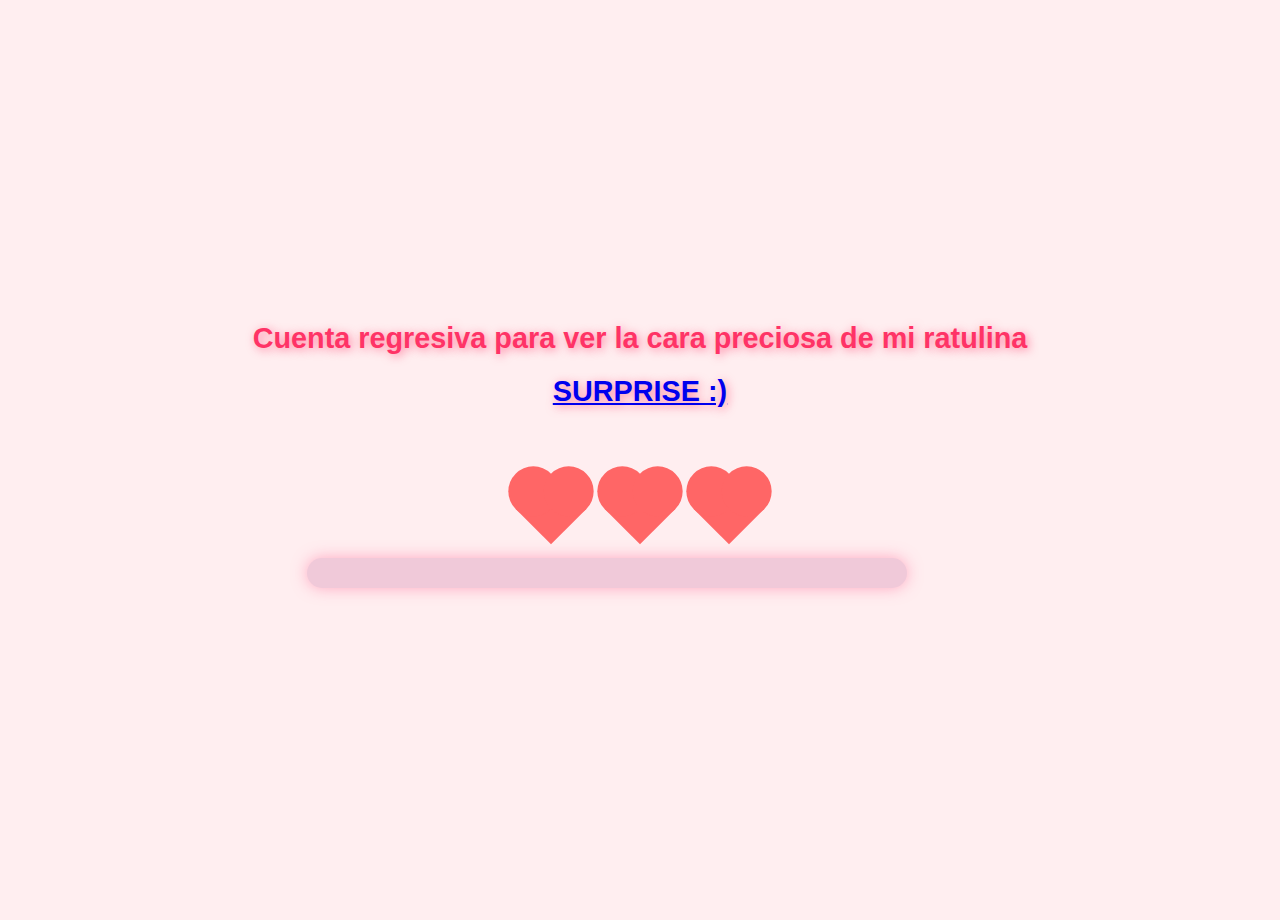
<file: index.html>
<html lang="es">
<head>
    <meta charset="UTF-8">
    <meta name="viewport" content="width=device-width, initial-scale=1.0">
    <title>Cuenta Regresiva para ver a mi ratulina</title>
    <style>
        body {
            font-family: 'Arial', sans-serif;
            background-color: #ffeef0;
            color: #ff0066;
            display: flex;
            justify-content: center;
            align-items: center;
            height: 100vh;
            margin: 0;
            text-align: center;
            padding: 10px;
        }
        h1 {
            font-size: 1.8rem;
            margin-bottom: 20px;
            color: #ff3366;
            text-shadow: 2px 2px 10px rgba(255, 50, 100, 0.6);
        }
        .hearts {
            text-shadow: 2px 2px 10px rgba(255, 50, 100, 0.6);
            margin-top: 20px;
        }
        .heart {
            display: inline-block;
            width: 50px;
            height: 50px;
            background-color: #ff6666;
            position: relative;
            transform: rotate(-45deg);
        }
        .heart::before, .heart::after {
            content: "";
            width: 50px;
            height: 50px;
            background-color: #ff6666;
            border-radius: 50%;
            position: absolute;
        }
        .heart::before {
            top: -25px;
            left: 0;
        }
        .heart::after {
            left: 25px;
            top: 0;
        }
        .countdown {
            font-size: 1.2rem;
            margin: 20px;
            color: #ff3366;
            text-shadow: 1px 1px 5px rgba(255, 50, 100, 0.6);
        }
        .progress-container {
            width: 90%;
            max-width: 600px;
            margin-left: 7%;
            margin-top: 20px;
            background-color: #f0c9d9;
            border-radius: 20px;
            box-shadow: 0 0 15px rgba(255, 100, 150, 0.5);
            display: flex;
            justify-content: center;
            align-items: center;
        }
        .progress-bar {
            height: 30px;
            background-color: #ff3366;
            border-radius: 20px;
            width: 0%;
            transition: width 1s ease;
        }
        .heart {
            font-size: 3rem;
            color: red;
        }
        .message {
            margin-top: 30px;
            font-size: 1.2rem;
            color: #ff3366;
        }
        
        /* Media query para pantallas pequeñas */
        @media (max-width: 600px) {
            h1 {
                font-size: 1.4rem;
            }
            .countdown {
                font-size: 1rem;
            }
            .progress-bar {
                height: 25px;
            }
            .message {
                font-size: 1rem;
            }
        }

    </style>
</head>
<body>

    <div>
        <h1>Cuenta regresiva para ver la cara preciosa de mi ratulina </h1>
        <h1><a href="Carta.html">SURPRISE :)</a></h1>
        <br>
        <div class="hearts"><br>
            <div style="margin-right:35px" class="heart"></div>
            <div style="margin-right:35px" class="heart" ></div>
            <div class="heart"></div>
        </div>
        <div class="countdown" id="countdown"></div>

        <div class="progress-container">
            <div class="progress-bar" id="progressBar"></div>
        </div>

        <div class="message" id="message"></div>
    </div>

    <script>
        window.onload = function() {
            const targetDate = new Date('2025-04-15T12:00:00'); // Fecha objetivo (15 de abril a las 12 horas)
            const countdownElement = document.getElementById('countdown');
            const progressBar = document.getElementById('progressBar');
            const messageElement = document.getElementById('message');

            function updateCountdown() {
                const currentDate = new Date();
                const timeDifference = targetDate - currentDate;
                const totalDuration = targetDate - new Date('2025-02-11T00:00:00'); // Desde hoy

                // Cálculo de días, horas, minutos y segundos restantes
                const days = Math.floor(timeDifference / (1000 * 60 * 60 * 24));
                const hours = Math.floor((timeDifference % (1000 * 60 * 60 * 24)) / (1000 * 60 * 60));
                const minutes = Math.floor((timeDifference % (1000 * 60 * 60)) / (1000 * 60));
                const seconds = Math.floor((timeDifference % (1000 * 60)) / 1000);

                // Mostrar la cuenta regresiva
                countdownElement.innerHTML = `Faltan: ${days}d ${hours}h ${minutes}m ${seconds}s`;

                // Calcular el progreso de la barra
                const progress = (timeDifference / totalDuration) * 100;
                progressBar.style.width = progress + '%';

                // Mostrar el mensaje con solo el día actual
                messageElement.innerHTML = `TE AMO OLIVIA`;

                // Cambiar el mensaje cuando se llegue a la fecha
                if (timeDifference <= 0) {
                    clearInterval(countdownInterval);
                    countdownElement.innerHTML = '';
                    messageElement.innerHTML = 'TE AMO SE SUPONE QUE YA ESTOY CONTIGO JIJI ';
                }
            }

            // Actualizar cada segundo
            const countdownInterval = setInterval(updateCountdown, 1000);
        };
    </script>

</body>
</html>
</file>
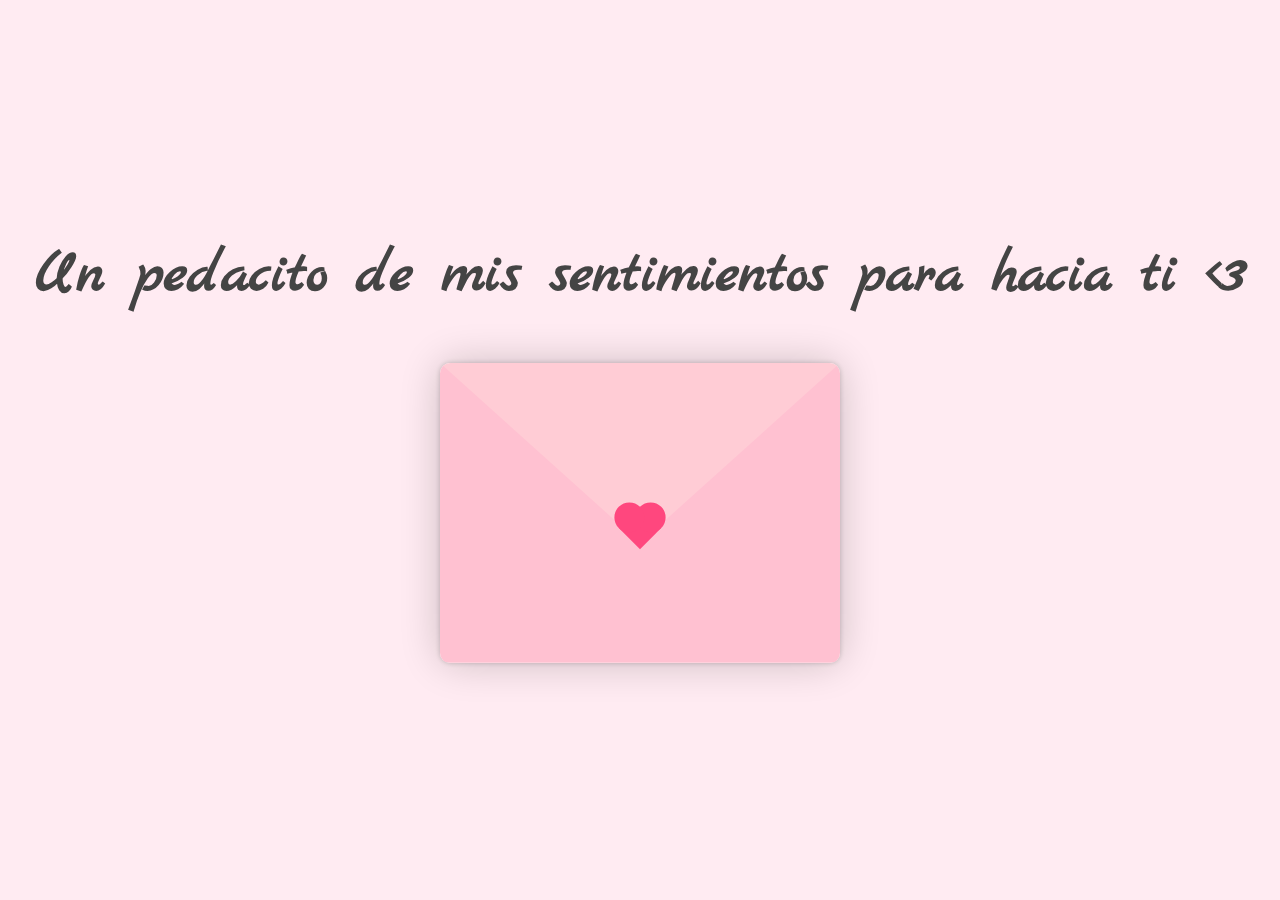
<file: Carta.html>
<!DOCTYPE html>
<html lang="en">
<head>
    <meta charset="UTF-8">
    <meta name="viewport" content="width=device-width, initial-scale=1.0">
    <link rel="preconnect" href="https://fonts.googleapis.com">
    <link rel="preconnect" href="https://fonts.gstatic.com" crossorigin>
    <link href="https://fonts.googleapis.com/css2?family=Marck+Script&display=swap" rel="stylesheet">
    <link rel="stylesheet" href="style.css">
    <title>Un pedacito de mis sentimientos para hacia ti <3 </title>
</head>
<body>
    <h1>Un pedacito de mis sentimientos para hacia ti <3</h1>
    <div class="contenedor">
        <div class="envoltura-sobre">
            <div class="sobre">
                <div class="carta">
                    <div class="contenido">
                        <strong>Olivia</strong>
                        <br>
                        <p>No sé ni por dónde empezar, porque todo lo que siento por ti es demasiado grande para ponerlo en palabras. Eres lo más bonito que me ha pasado en mis días, en mi vida, y cada vez que pienso en ti me doy cuenta de lo afortunado que soy por haberte encontrado.
Todavía me acuerdo de aquel día en el que, de la pura emoción de verte, dandonos el primer besito jijiji, me temblaba la pierna a como la cola de un perro cuando está feliz. No podía controlarlo, no podía creer que estuvieras ahí frente, tan increíble como siempre, preciosa, perfecta, atenta, rica, buenota, mami, y en ese momento supe que lo que siento por ti es diferente a todo lo que había sentido antes.
Me gusta absolutamente todo de ti. Tu forma de hablar, la manera en la que gesticulas, cómo mueves las manos, cómo te ríes, que rico jajaja, como te metes conmigo. Me gusta cada parte de tu cuerpo, cada mirada, cada palabra que dices. Todo absolutamente todo Y aunque trato de mantener la calma, la verdad es que me muero de ganas de verte otra vez. Me vuelvo loco pensando en el día en que pueda estar contigo de nuevo, porque estar lejos de ti se siente como una eternidad.
No sé cómo explicarlo, pero desde que llegaste, hay algo en mí que cambió. Me inspiras, me haces querer ser mejor, me haces sentir vivo. No es solo que te ame, es que te admiro, te valoro y te agradezco por todo lo que, sin darte cuenta, me has dado.
Gracias por existir. Gracias por ser tú. Y gracias, sobre todo, por dejarme sentir todo esto por ti.</p>
<br>                     
Te amo.
<br>
<br>                      
Pd: Espero que te guste este detallito, no existen palabras para describir lo que me haces sentir :)
<br>
Att: tu juancho 🐒
                        </p>
                    </div>
                </div>
            </div>
            <div class="corazon"></div>
            <div class="solapa-derecha"></div>
            <div class="solapa-izquierda"></div>
        </div>
    </div>
    <!-- <script src="script.js"></script> -->
     <script src="script.js"></script>
</body>
</html>
</file>
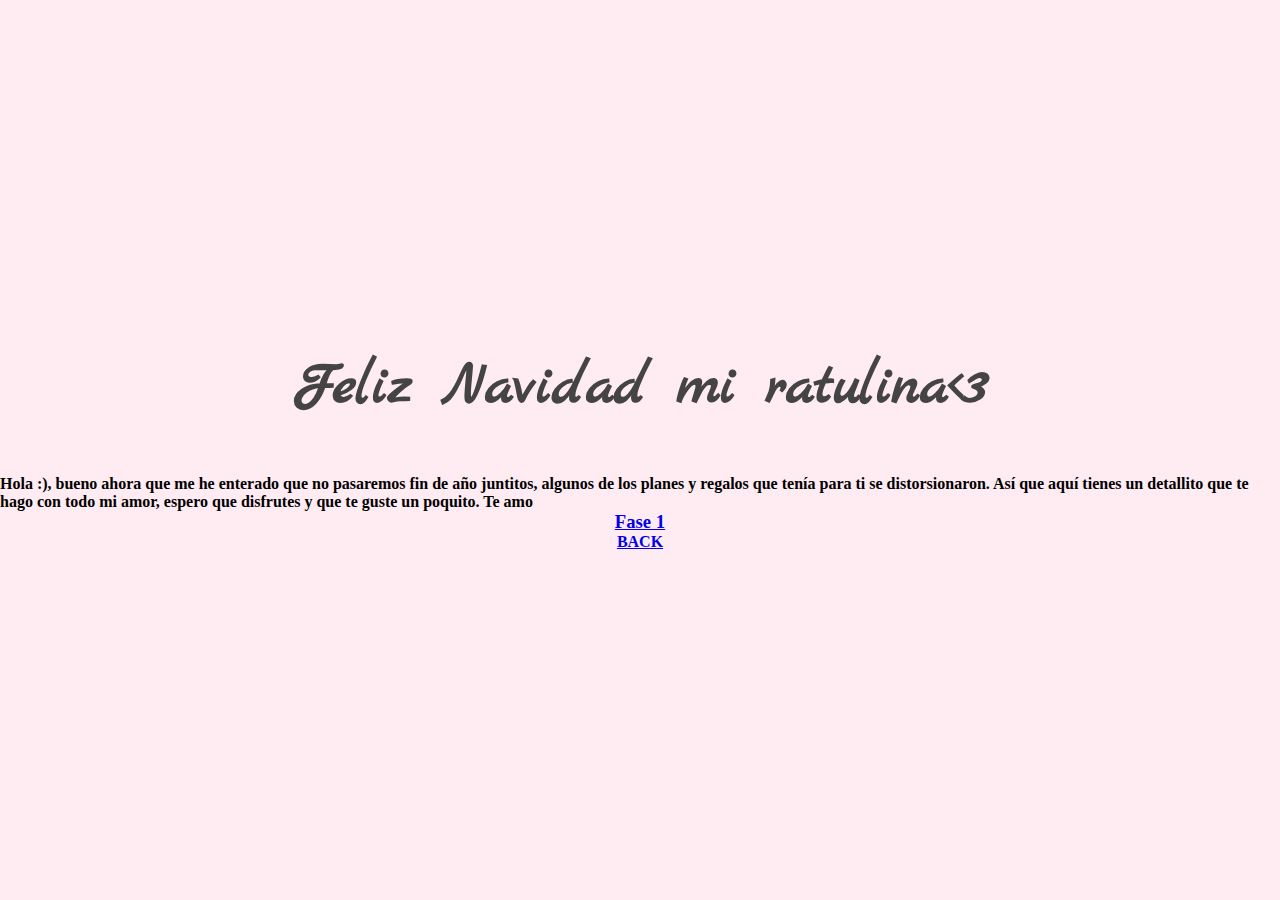
<file: Christmas.html>
<!DOCTYPE html>
<html lang="en">
<head>
    <meta charset="UTF-8">
    <meta name="viewport" content="width=device-width, initial-scale=1.0">
    <link rel="preconnect" href="https://fonts.googleapis.com">
    <link rel="preconnect" href="https://fonts.gstatic.com" crossorigin>
    <link href="https://fonts.googleapis.com/css2?family=Marck+Script&display=swap" rel="stylesheet">
    <link rel="stylesheet" href="style.css">
    <title>Navidad :)</title>
    <style></style>
</head>
<body>
    <h1>Feliz Navidad mi ratulina<3 </h1>
    
    <h4>Hola :), bueno ahora que me he enterado que no pasaremos fin de año juntitos, algunos de los planes y regalos que tenía para ti se distorsionaron.
    Así que aquí tienes un detallito que te hago con todo mi amor, espero que disfrutes y que te guste un poquito. Te amo</h4>

    <h3><a href="fase1.html">Fase 1</a></h3>
   
    <h4><a href="index.html">BACK</a></h1>
</body>
</html>
</file>
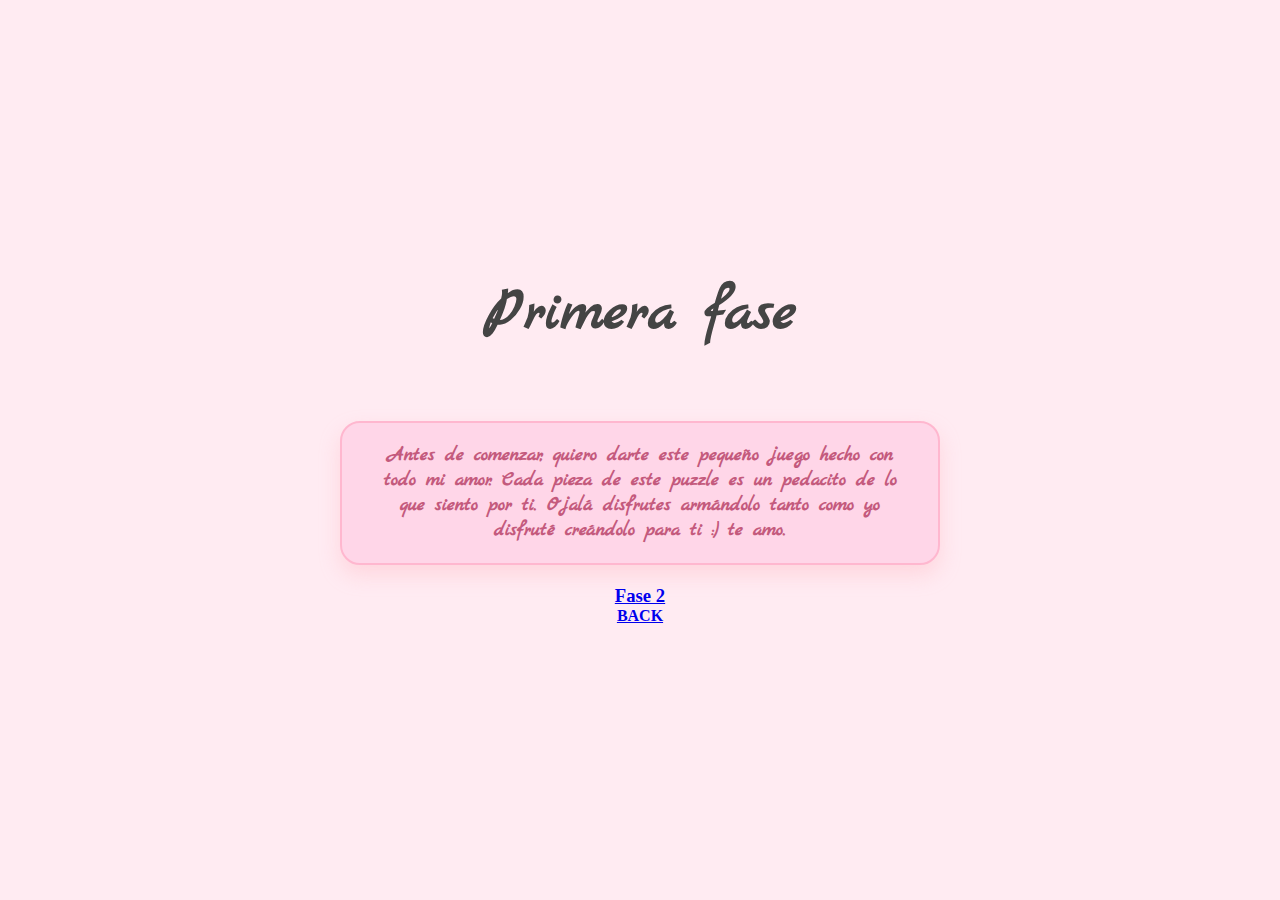
<file: fase1.html>
<!DOCTYPE html>
<html lang="en">
<head>
    <meta charset="UTF-8">
    <meta name="viewport" content="width=device-width, initial-scale=1.0">
    <link rel="preconnect" href="https://fonts.googleapis.com">
    <link rel="preconnect" href="https://fonts.gstatic.com" crossorigin>
    <link href="https://fonts.googleapis.com/css2?family=Marck+Script&display=swap" rel="stylesheet">
    <link rel="stylesheet" href="style.css">
    <title>Navidad :)</title>
    <style>
      .love-card {
    max-width: 600px;
    margin: 20px auto;
    padding: 20px 25px;
    background: #ffd6e8;
    border-radius: 20px;
    box-shadow: 0 10px 20px rgba(255, 182, 193, 0.4);
    animation: floaty 3s ease-in-out infinite;
    transition: transform 0.3s ease;
    border: 2px solid #ffb7cf;
}

.love-card:hover {
    transform: scale(1.01);
    box-shadow: 0 15px 30px rgba(255, 182, 193, 0.6);
}

.love-card h4 {
    margin: 0;
    text-align: center;
    font-family: "Marck Script";
    font-size: 20px;
    color: #c45a7d;
}

@keyframes floaty {
    0% { transform: translateY(0); }
    50% { transform: translateY(-1px); }
    100% { transform: translateY(0); }
}

    h4 {
        text-align: center;
    }
</style>
</head>
<body>
    <h1>Primera fase</h1>
    <div class="love-card">
    <h4>Antes de comenzar, quiero darte este pequeño juego hecho con todo mi amor. Cada pieza de este puzzle es un pedacito de lo que siento por ti. 
      Ojalá disfrutes armándolo tanto como yo disfruté creándolo para ti :) te amo.</h4></div>

    <h3><a href="fase2.html">Fase 2</a></h3>
   
    <h4><a href="Christmas.html">BACK</a></h1>
</body>
</html>
</file>
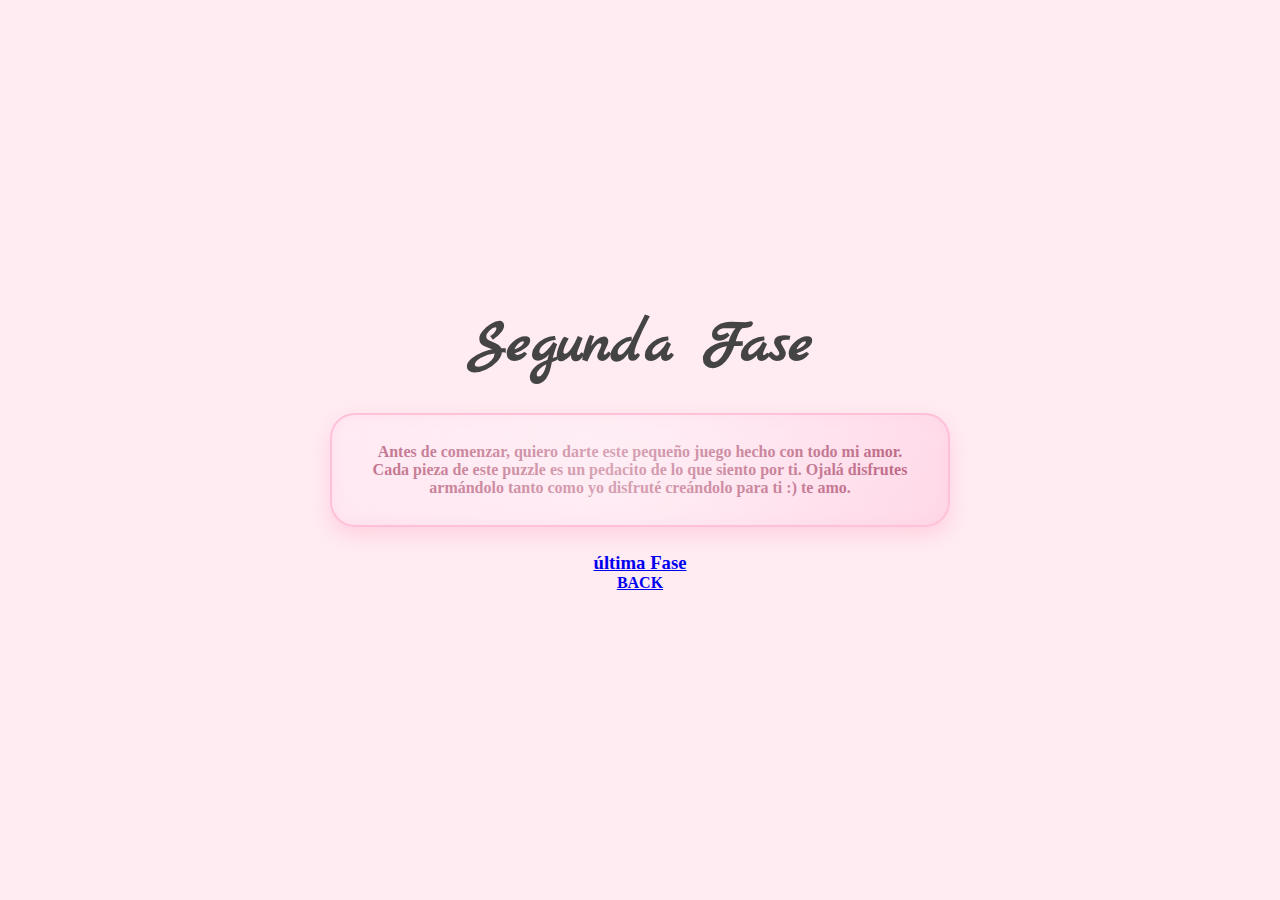
<file: fase2.html>
<!DOCTYPE html>
<html lang="en">
<head>
    <meta charset="UTF-8">
    <meta name="viewport" content="width=device-width, initial-scale=1.0">
    <link rel="preconnect" href="https://fonts.googleapis.com">
    <link rel="preconnect" href="https://fonts.gstatic.com" crossorigin>
    <link href="https://fonts.googleapis.com/css2?family=Marck+Script&display=swap" rel="stylesheet">
    <link rel="stylesheet" href="style.css">
    <title>Navidad :)</title>
    <style>
  .love-card-soft {
    max-width: 620px;
    margin: 25px auto;
    padding: 28px 30px;
    background: linear-gradient(145deg, #ffe6f1, #ffd2e4);
    border-radius: 25px;
    border: 2px solid #ffc1d9;
    box-shadow: 
        0 8px 18px rgba(255, 170, 195, 0.4),
        inset 0 0 12px rgba(255, 200, 220, 0.5);
    position: relative;
    overflow: hidden;
    animation: gentleGlow 4s ease-in-out infinite;
}

.love-card-soft h4 {
    margin: 0;
    text-align: center;
    font-family: "Marck Script",
    font-size: 21px;
    color: #b0496c;
}

.love-card-soft::before {
    content: "";
    position: absolute;
    top: -80%;
    left: -80%;
    width: 250%;
    height: 250%;
    background: radial-gradient(circle, rgba(255,255,255,0.5) 0%, transparent 60%);
    animation: dreamyShine 6s linear infinite;
}

@keyframes dreamyShine {
    0% { transform: rotate(0deg); }
    100% { transform: rotate(360deg); }
}

@keyframes gentleGlow {
    0% { box-shadow: 0 8px 18px rgba(255, 170, 195, 0.4); }
    50% { box-shadow: 0 12px 28px rgba(255, 150, 185, 0.55); }
    100% { box-shadow: 0 8px 18px rgba(255, 170, 195, 0.4); }
}

    h4 {
        text-align: center;
    }
</style>
</head>
<body>
    <h1>Segunda Fase</h1>
    <div style="margin-top:-20px;" class="love-card-soft">
    <h4>Antes de comenzar, quiero darte este pequeño juego hecho con todo mi amor. Cada pieza de este puzzle es un pedacito de lo que siento por ti. 
      Ojalá disfrutes armándolo tanto como yo disfruté creándolo para ti :) te amo.</h4></div>

    <h3><a href="fase3.html">última Fase</a></h3>
   
    <h4><a href="Christmas.html">BACK</a></h1>
</body>
</html>
</file>
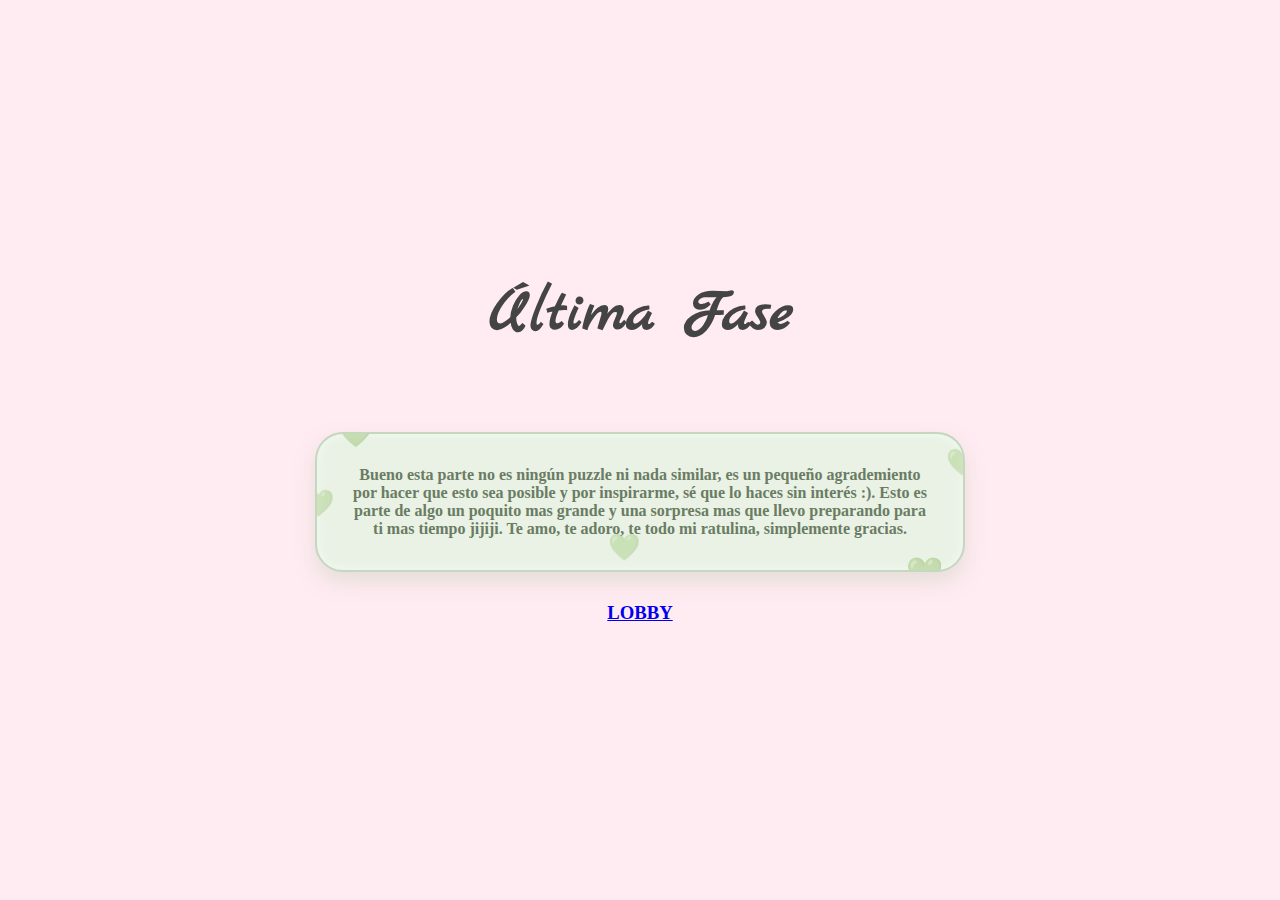
<file: fase3.html>
<!DOCTYPE html>
<html lang="en">
<head>
    <meta charset="UTF-8">
    <meta name="viewport" content="width=device-width, initial-scale=1.0">
    <link rel="preconnect" href="https://fonts.googleapis.com">
    <link rel="preconnect" href="https://fonts.gstatic.com" crossorigin>
    <link href="https://fonts.googleapis.com/css2?family=Marck+Script&display=swap" rel="stylesheet">
    <link rel="stylesheet" href="style.css">
    <title>Navidad :)</title>
    <style>
.love-card-olive {
    max-width: 650px;
    margin: 30px auto;
    padding: 32px 35px;
    background: #e9f2e5; /* verde oliva clarito */
    border: 2px solid #c6d7c0;
    border-radius: 28px;
    position: relative;
    overflow: hidden;
    box-shadow: 
        0 10px 20px rgba(180, 200, 170, 0.35),
        inset 0 0 12px rgba(255, 255, 255, 0.6);
    animation: softPulse 4.5s ease-in-out infinite;
}

.love-card-olive h4 {
    margin: 0;
    text-align: center;
    font-family: "Marck Script",
    font-size: 22px;
    color: #6a7c63; /* oliva más profundo */
}

/* 💚✨ Corazones flotando */
.love-card-olive::before,
.love-card-olive::after {
    content: "💚";
    position: absolute;
    font-size: 30px;
    opacity: 0.35;
    animation: floatHearts 5s infinite ease-in-out;
}

.love-card-olive::before {
    top: -20px;
    left: 20px;
    animation-delay: 0s;
}

.love-card-olive::after {
    bottom: -20px;
    right: 20px;
    animation-delay: 1.5s;
}

/* Más corazones extra */
.love-card-olive .heart1,
.love-card-olive .heart2,
.love-card-olive .heart3 {
    position: absolute;
    font-size: 26px;
    opacity: 0.28;
    pointer-events: none;
    animation: floatHearts 6s infinite ease-in-out;
}

.love-card-olive .heart1 {
    content: "💚";
    top: 40%;
    left: -15px;
    animation-delay: 1s;
}

.love-card-olive .heart2 {
    content: "💚";
    top: 10%;
    right: -15px;
    animation-delay: 2.3s;
}

.love-card-olive .heart3 {
    content: "💚";
    bottom: 5%;
    left: 45%;
    animation-delay: 3.5s;
}

/* Animaciones */
@keyframes floatHearts {
    0% { transform: translateY(0) scale(1); }
    50% { transform: translateY(-30px) scale(1.2); }
    100% { transform: translateY(0) scale(1); }
}

@keyframes softPulse {
    0% { box-shadow: 0 10px 20px rgba(180, 200, 170, 0.35); }
    50% { box-shadow: 0 14px 26px rgba(160, 185, 155, 0.5); }
    100% { box-shadow: 0 10px 20px rgba(180, 200, 170, 0.35); }
}

    h4 {
        text-align: center;
    }
</style>
</head>
<body>
    <h1>Última Fase</h1>
    <div class="love-card-olive">
    <span class="heart1">💚</span>
    <span class="heart2">💚</span>
    <span class="heart3">💚</span>

    <h4>
        Bueno esta parte no es ningún puzzle ni nada similar, es un pequeño agrademiento por hacer que esto sea posible y por inspirarme, sé que lo haces sin interés :). 
        Esto es parte de algo un poquito mas grande y una sorpresa mas que llevo preparando para ti mas tiempo jijiji. Te amo, te adoro, te todo mi ratulina, simplemente gracias.
    </h4>
</div>

    <h3><a href="index.html">LOBBY</a></h3>
   
</body>
</html>
</file>
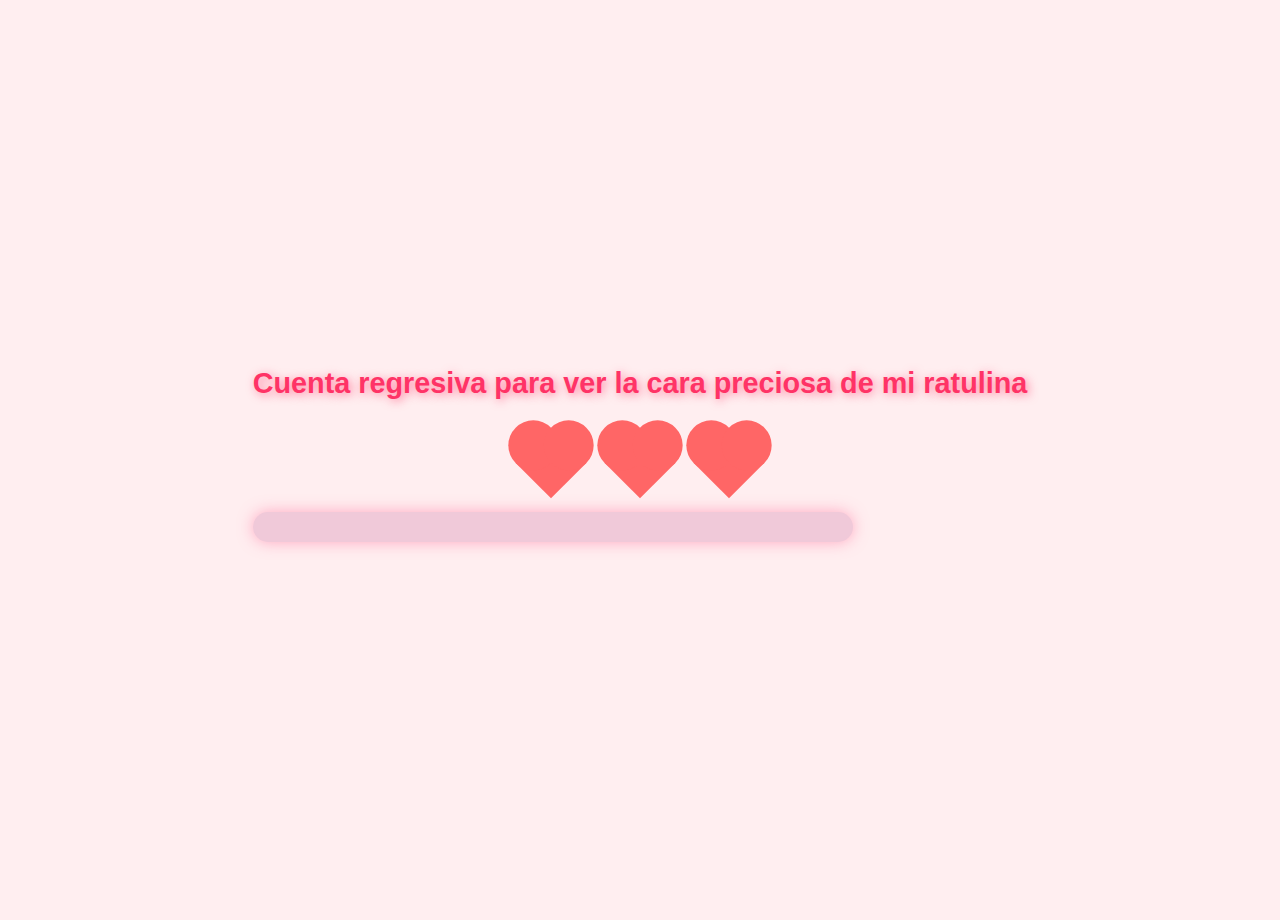
<file: verla.html>
<!DOCTYPE html>
<html lang="es">
<head>
    <meta charset="UTF-8">
    <meta name="viewport" content="width=device-width, initial-scale=1.0">
    <title>Cuenta Regresiva para ver a mi ratulina</title>
    <style>
        body {
            font-family: 'Arial', sans-serif;
            background-color: #ffeef0;
            color: #ff0066;
            display: flex;
            justify-content: center;
            align-items: center;
            height: 100vh;
            margin: 0;
            text-align: center;
            padding: 10px;
        }
        h1 {
            font-size: 1.8rem;
            margin-bottom: 20px;
            color: #ff3366;
            text-shadow: 2px 2px 10px rgba(255, 50, 100, 0.6);
        }
        .hearts {
            text-shadow: 2px 2px 10px rgba(255, 50, 100, 0.6);
            margin-top: 20px;
        }
        .heart {
            display: inline-block;
            width: 50px;
            height: 50px;
            background-color: #ff6666;
            position: relative;
            transform: rotate(-45deg);
        }
        .heart::before, .heart::after {
            content: "";
            width: 50px;
            height: 50px;
            background-color: #ff6666;
            border-radius: 50%;
            position: absolute;
        }
        .heart::before {
            top: -25px;
            left: 0;
        }
        .heart::after {
            left: 25px;
            top: 0;
        }
        .countdown {
            font-size: 1.2rem;
            margin: 20px;
            color: #ff3366;
            text-shadow: 1px 1px 5px rgba(255, 50, 100, 0.6);
        }
        .progress-container {
            width: 90%;
            max-width: 600px;
            margin-top: 20px;
            background-color: #f0c9d9;
            border-radius: 20px;
            box-shadow: 0 0 15px rgba(255, 100, 150, 0.5);
            display: flex;
            justify-content: center;
            align-items: center;
        }
        .progress-bar {
            height: 30px;
            background-color: #ff3366;
            border-radius: 20px;
            width: 0%;
            transition: width 1s ease;
        }
        .heart {
            font-size: 3rem;
            color: red;
        }
        .message {
            margin-top: 30px;
            font-size: 1.2rem;
            color: #ff3366;
        }
        
        /* Media query para pantallas pequeñas */
        @media (max-width: 600px) {
            h1 {
                font-size: 1.4rem;
            }
            .countdown {
                font-size: 1rem;
            }
            .progress-bar {
                height: 25px;
            }
            .message {
                font-size: 1rem;
            }
        }

    </style>
</head>
<body>

    <div>
        <h1>Cuenta regresiva para ver la cara preciosa de mi ratulina </h1>
        <div class="hearts"><br>
            <div style="margin-right:35px" class="heart"></div>
            <div style="margin-right:35px" class="heart"></div>
            <div class="heart"></div>
        </div>
        <div class="countdown" id="countdown"></div>

        <div class="progress-container">
            <div class="progress-bar" id="progressBar"></div>
        </div>

        <div class="message" id="message"></div>
    </div>

    <script>
        window.onload = function() {
            const targetDate = new Date('2025-04-15T12:00:00'); // Fecha objetivo (15 de abril a las 12 horas)
            const countdownElement = document.getElementById('countdown');
            const progressBar = document.getElementById('progressBar');
            const messageElement = document.getElementById('message');

            function updateCountdown() {
                const currentDate = new Date();
                const timeDifference = targetDate - currentDate;
                const totalDuration = targetDate - new Date('2025-02-11T00:00:00'); // Desde hoy

                // Cálculo de días, horas, minutos y segundos restantes
                const days = Math.floor(timeDifference / (1000 * 60 * 60 * 24));
                const hours = Math.floor((timeDifference % (1000 * 60 * 60 * 24)) / (1000 * 60 * 60));
                const minutes = Math.floor((timeDifference % (1000 * 60 * 60)) / (1000 * 60));
                const seconds = Math.floor((timeDifference % (1000 * 60)) / 1000);

                // Mostrar la cuenta regresiva
                countdownElement.innerHTML = `Faltan: ${days}d ${hours}h ${minutes}m ${seconds}s`;

                // Calcular el progreso de la barra
                const progress = (timeDifference / totalDuration) * 100;
                progressBar.style.width = progress + '%';

                // Mostrar el mensaje con solo el día actual
                messageElement.innerHTML = `TE AMO OLIVIA`;

                // Cambiar el mensaje cuando se llegue a la fecha
                if (timeDifference <= 0) {
                    clearInterval(countdownInterval);
                    countdownElement.innerHTML = '';
                    messageElement.innerHTML = 'TE AMO SE SUPONE QUE YA ESTOY CONTIGO JIJI ';
                }
            }

            // Actualizar cada segundo
            const countdownInterval = setInterval(updateCountdown, 1000);
        };
    </script>

</body>
</html>
</file>
<file: style.css>
* {
    margin: 0;
    padding: 0;
    box-sizing: border-box;
}

:root {
    --primario: #fff;
    --fondo: #ffebf2; 
    --fondo-sobre: #ffe3ed; 
    --solapa-sobre: #ffccd5; 
    --cuerpo-sobre: #ffc1d1; 
    --sombra: rgba(0, 0, 0, 0.2);
    --texto: #003049; 
    --corazon: #ff477e; 
}

body {
    background: var(--fondo);
    display: flex;
    align-items: center;
    justify-content: center;
    flex-direction: column;
    height: 100vh;
}

h1 {
    font-family: "Marck Script", serif; 
    text-align: center;
    font-size: 60px;
    margin-bottom: 50px;
    color: #444;
}

.contenedor {
    width: 400px;
}

.envoltura-sobre {
    position: relative;
    background-color: var(--fondo-sobre);
    box-shadow: 0 0 40px var(--sombra);
    border-radius: 15px;
}

.sobre {
    position: relative;
    width: 400px;
    height: 300px;
}

.sobre::before {
    content: "";
    position: absolute;
    top: 0;
    left: 0;
    right: 0;
    z-index: 4;
    border-top: 180px solid var(--solapa-sobre);
    border-right: 200px solid transparent;
    border-left: 200px solid transparent;
    transform-origin: top;
    transition: all 0.5s ease-in-out 0.7s;
    border-radius: 10px;
}

.solapa-derecha {
    position: absolute;
    top: 0;
    right: 0;
    width: 100%;
    height: 100%;
    clip-path: polygon(100% 0, 0 100%, 100% 100%);
    background-color: var(--cuerpo-sobre);
    border-bottom-right-radius: 10px;
    border-top-right-radius: 10px;
    border-bottom-left-radius: 10px;
}

.solapa-izquierda {
    position: absolute;
    top: 0;
    left: 0;
    width: 100%;
    height: 100%;
    clip-path: polygon(0 0, 0 100%, 100% 100%);
    background-color: var(--cuerpo-sobre);
    border-top-left-radius: 10px;
    border-bottom-left-radius: 10px;
    border-bottom-right-radius: 10px;
}

.carta {
    position: absolute;
    bottom: 0;
    width: 100%;
    height: 100%;
    background-color: var(--primario);
    text-align: center;
    box-shadow: 0 0 5px var(--sombra);
    padding: 20px;
    border-radius: 10px;
    transition: transform .5s ease-in-out;
}

.contenido {
    font-family: "Gill Sans", Calibri, sans-serif;
    color: var(--texto);
    text-align: left;
    font-size: 12px;
    border: 3px dotted var(--texto);
    padding: 10px;
    height: 100%;
    line-height: 14px;
    cursor: pointer;
    overflow-Y: scroll;
}

.corazon {
    position: absolute;
    top: 50%;
    left: 50%;
    width: 30px;
    height: 30px;
    background-color: var(--corazon);
    transform: translate(-50%, 0) rotate(45deg);
    transition: transform 0.5s ease-in-out 1s;
    z-index: 999;
    cursor: pointer;
}

.corazon::before,
.corazon::after {
    content: "";
    position: absolute;
    width: 30px;
    height: 30px;
    background-color: var(--corazon);
    border-radius: 100%;
}

.corazon:before {
    top: -15px;
}

.corazon:after {
    right: 15px;
}

/* Clases dinámicas */
.abierto .sobre::before {
    transform: rotateX(180deg);
    z-index: 0;
}

.abierto .corazon {
    transform: rotate(90deg);
    transition-delay: 0.4s;
}

.carta.mostrar-carta {
    transform: translateY(-290px);
    transition: transform .5s ease-in-out;
}

.carta.cerrando-carta {
    transform: translateY(-290px);
    transition: transform .5s ease-in-out;
}

.carta.abierta {
    z-index: 10000;
}

.envoltura-sobre.desactivar-sobre .sobre::before {
    pointer-events: none;
}

/* Scroll personalizado */

/*
::-webkit-scrollbar {
    width: 8px;
}

::-webkit-scrollbar-track {
    background-color: transparent;
}

::-webkit-scrollbar-thumb {
    background-color: var(--cuerpo-sobre);
    border-radius: 4px;
}

::-webkit-scrollbar-thumb:hover {
    background-color: var(--corazon);
}
*/

/* Vista móvil */
@media screen and (max-width: 768px) {
    .contenedor {
        width: 90%;
    }

    h1 {
        font-size: 2.5rem;
    }

    .sobre {
        width: 100%;
        height: 250px;
    }

    .sobre::before {
        border-top: 150px solid var(--solapa-sobre);
        border-right: 150px solid transparent;
        border-left: 150px solid transparent;
    }

    .corazon {
        width: 25px;
        height: 25px;
    }

    .contenido {
        font-size: 10px;
    }
}

@media screen and (max-width: 480px) {
    .contenedor {
        width: 90%;
    }

    h1 {
        font-size: 2rem;
        margin-bottom: 2rem;
    }

    .sobre {
        width: 100%;
        height: 200px;
    }

    .sobre::before {
        border-top: 120px solid var(--solapa-sobre);
        border-right: 120px solid transparent;
        border-left: 120px solid transparent;
    }

    .corazon {
        width: 20px;
        height: 20px;
    }

    .contenido {
        font-size: 9px;
    }
}
</file>
